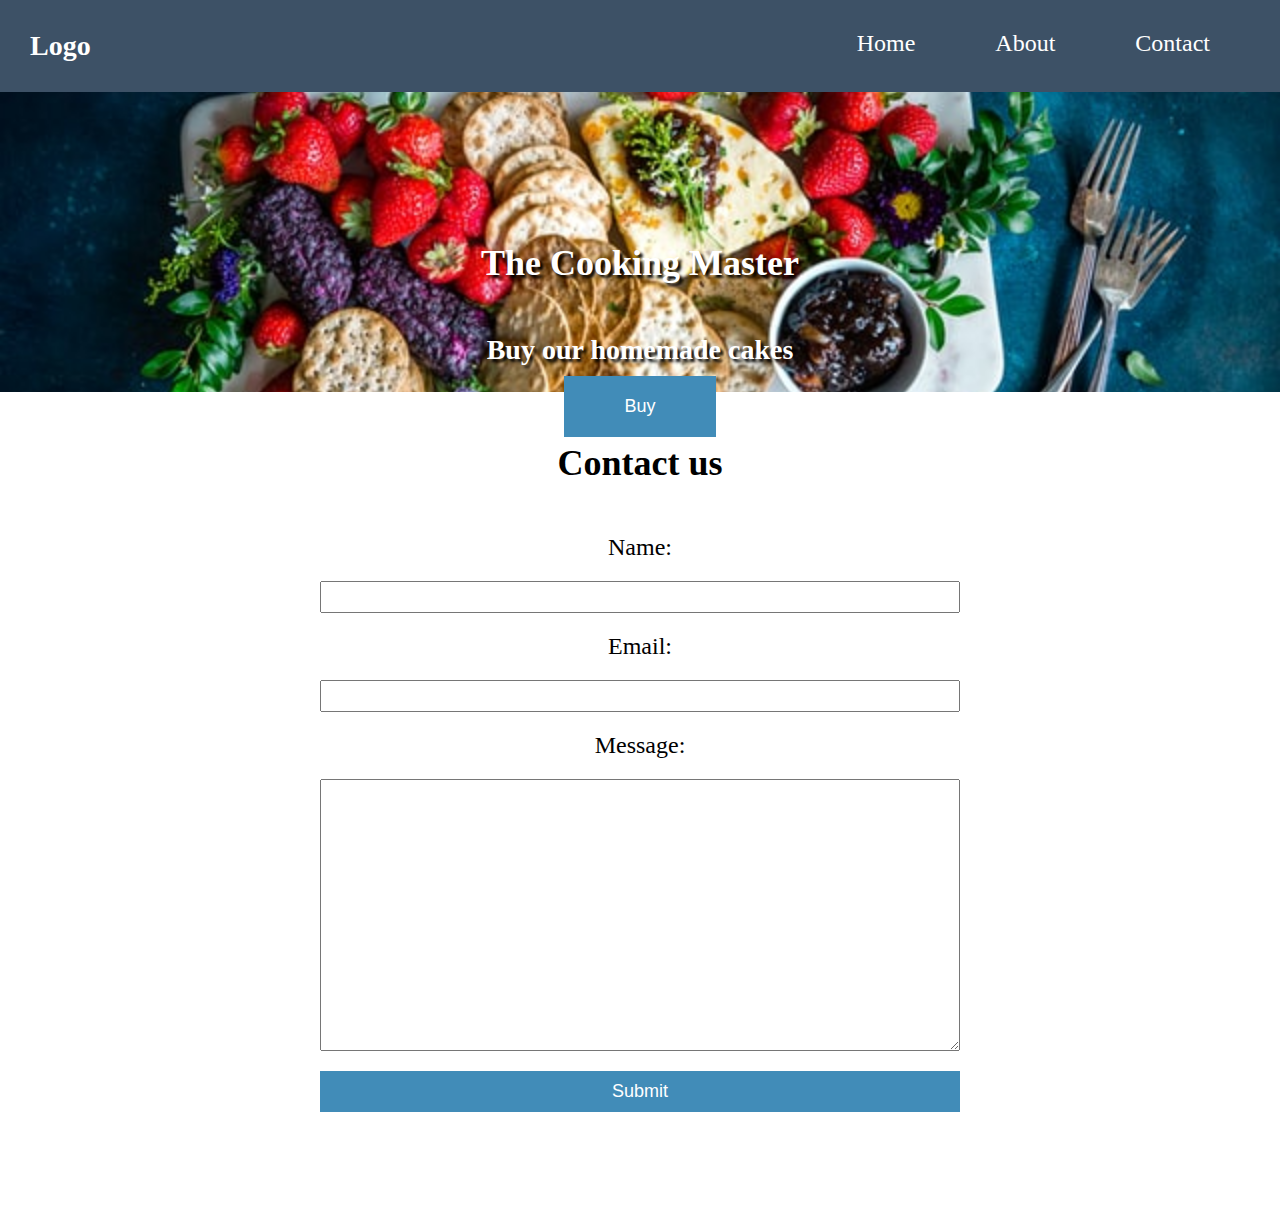
<file: index.html>
<!DOCTYPE html>
<html>
  <head>
    <title>Sandwich Boy !</title>
    <meta
      name="description"
      content="DEV Ed is an Italian Cook / Keywords etc"
    />
    <meta charset="utf-8" />
    <meta name="robots" content="index, follow" />
    <meta name="viewport" content="width=device-width, initial-scale=1" />
    <link rel="stylesheet" href="/css/style.css" />
  </head>

  <body>
    <header>
      <nav>
        <h1 id="logo">Logo</h1>
        <ul>
          <li><a href="#">Home</a></li>
          <li><a href="#">About</a></li>
          <li><a href="#">Contact</a></li>
        </ul>
        <div class="clear"></div>
      </nav>
    </header>
    <section class="hero-section">
      <h2>The Cooking Master</h2>
      <h3>Buy our homemade cakes</h3>
      <button>Buy</button>
    </section>
    <section class="form-section">
      <header>
        <h2>Contact us</h2>
      </header>
      <form>
        <label for="name-input">Name:</label>
        <input type="text" name="name" id="name-input">
        <label for="email-input">Email:</label>
        <input type="text" name="email" id="email-input">  
        <label for="message-input">Message:</label>
        <textarea name="message" id="message-input" cols="30" rows="10"></textarea>
        <button>Submit</button>
      </form>
    </section>
  </body>
</html>
</file>
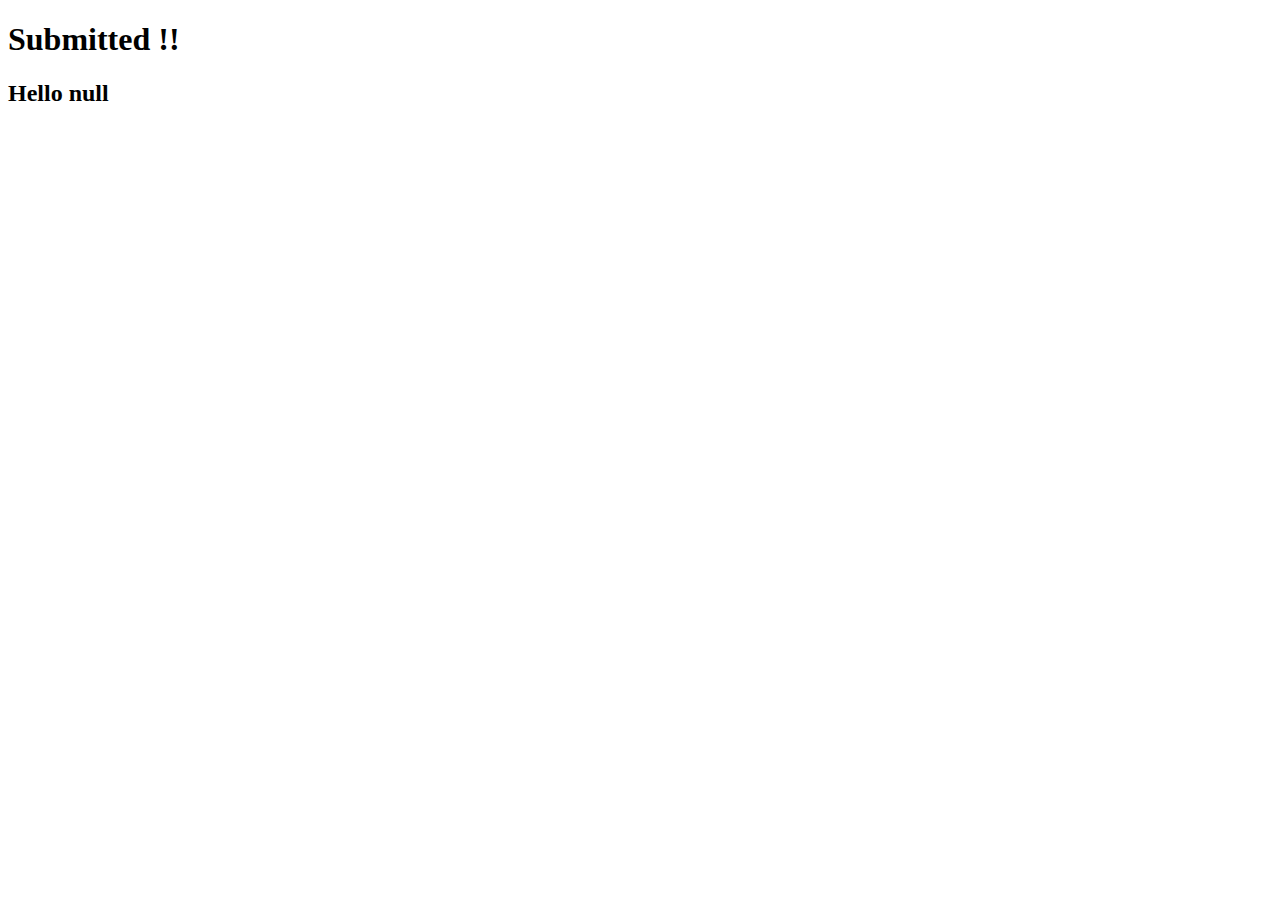
<file: contact.html>
<!DOCTYPE html>
<html lang="en">
<head>
    <meta charset="UTF-8">
    <meta name="viewport" content="width=device-width, initial-scale=1.0">
    <title>Document</title>
</head>
<body onload="doStuff()">
    <h1>Submitted !!</h1>
    <h2 id="stuffTag"></h2>
</body>
<script>
function  doStuff() {
    const urlParams = new URLSearchParams(window.location.search);
    document.getElementById('stuffTag').innerHTML = 'Hello ' + urlParams.get('user');
}
</script>
</html>
</file>
<file: css/style.css>
* {
  margin: 0;
  padding: 0;
  box-sizing: border-box;
}

html {
  font-size: 62.5%;
}

.clear {
  clear: both;
}

h1 {
  font-size: 2.8rem;
}

h2 {
  font-size: 3.6rem;
  padding: 5rem 0rem;
}

a {
  color: white;
  text-decoration: none;
  font-size: 2.4rem;
}
h3 {
  font-size: 2.8rem;
}
button {
  font-size: 1.8rem;
}

nav {
  background: rgb(61, 81, 102);
  color: white;
  padding: 3rem;
}

nav h1 {
  float: left;
}

nav ul {
  float: right;
  list-style: none;
}

nav li {
  float: left;
  margin: 0rem 4rem;
}
.hero-section {
  background-image: url("/images/brooke-lark-M4E7X3z80PQ-unsplash.jpg");
  height: 30rem;
  background-position: center;
  background-size: cover;
  text-align: center;
  color: white;
  padding-top: 10rem;
  text-shadow: 3px 3px 3px black;
}
.hero-section button {
  margin-top: 1rem;
  padding: 2rem 6rem;
  background: rgb(65, 140, 184);
  border: none;
  color: white;
  cursor: pointer;
}

.form-section {
  text-align: center;
}

form {
}

form input,
form label,
form textarea {
  display: block;
  font-size: 2.4rem;
}

form input,
form textarea {
  margin: 2rem auto;
  width: 50%;
}

form button {
  margin-bottom: 10rem;
  padding: 1rem 4rem;
  background-color: rgb(65, 140, 184);
  border: none;
  color: white;
  cursor: pointer;
  width: 50%;
}
</file>
